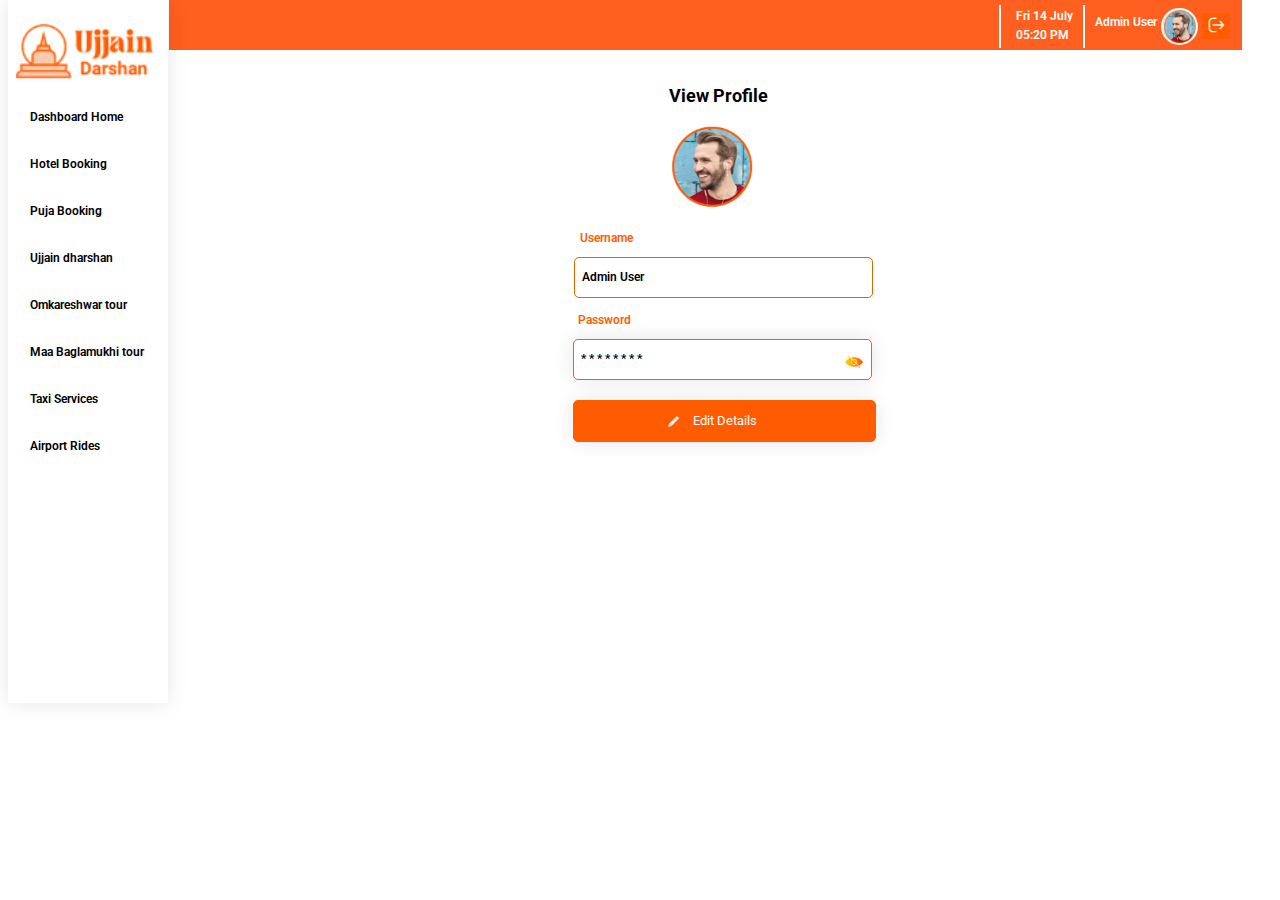
<file: viewprofile.html>
<!DOCTYPE html>
<html lang="en">
<head>
  <meta charset="UTF-8">
  <meta name="viewport" content="width=device-width, initial-scale=1.0">
  <link rel="stylesheet" href="https://cdnjs.cloudflare.com/ajax/libs/font-awesome/4.7.0/css/font-awesome.min.css">
  <link rel="stylesheet" href="https://fonts.googleapis.com/css2?family=Roboto:wght@400&display=swap" >
  <link rel="stylesheet" href="../CSS/viewprofile.css">
  <title>Document</title>
</head>
<body id="body">
  <nav id="Dashboard-nav"> 
    <div id="Dashsun">  
      <span class="nav-sun"> Fri 14 July</span>   <br> 
      <span class="nav-sun"> 05:20 PM</span>
    </div> 

    <div id="Dashbhanu"   >  
      <span class="Admin"> Admin User </span>  <br>
      <div id="view-div">
        <span onclick="view()" id="view" style="display: none;">View profile > </span>  <br>
      </div>
      <img id="dashboardprofilelogo" src="../images/viewprofileadmin1.png" alt=""> 
    </div>  
    <a href="../HTML/index.html"><img style="    position: absolute;
      left: 1202px;
      top: 13px;
  " src="../images/logout icon.PNG" alt=""></a>
  </nav>

  <section id="demo">
    <aside id="sidebar">
      <img id="ujjain-logo" src="../images/ujjainlogo.PNG" alt="">
      
      <div id="home-div" onclick="home()">Dashboard Home </div>
      <div id="hotel-div" onclick="hotelbooking()">Hotel Booking </div>
      <div id="pujabooking-div" onclick="pujabooking()">Puja Booking  </div>
      <div id="ujjain_jarshan-div" onclick="ujjaindarshan()">Ujjain dharshan </div>
      <div id="omkareshwar-tour-div" onclick="omkareshwartour()">Omkareshwar tour </div>
      <div id="maa-baglamukhi-div" onclick="maabaglamuki()">Maa Baglamukhi tour </div>
      <div id="taxi-services-div" onclick="taxiservices()">Taxi Services </div>
      <div id="airport-rides-div" onclick="airportrides()">Airport Rides </div>
    </aside>

    <section id="viewprofilesection">
      <h2 id="viewprofile">View Profile</h2>
      <img  id="profileimage" src="../images/viewprofileadmin.PNG" alt="">

        
      <form id="form" >
        <h3 id="uname">Username</h3>
        <input type="text" placeholder="Admin User" id="username"/> <br>
        <h2 id="pwd">Password</h2>
        <input type="" placeholder="* * * * * * * *" id="password"/> <br>
        <img id="pwdeye" src="../images/pass-hide1.png" onclick="pass()"  alt="">
        <input  value="Edit Details" id="edit-btn" onclick="Editbtn()"/>
        <img  id="editimage" src="../images/Editimage.PNG" alt="">
        <button style="display: none;" onclick="cancel()" id="ca">Cancel</button>
        <button style="display: none;" onclick="savechanges()" id="sv">Save Changes</button>
      </form>
      
    </section>
  </section>
</body>
<script src="../JAVASCRIPT/viewprofile.js"></script>
</html>
</file>
<file: CSS/viewprofile.css>
body{
  margin-top: 0px;
  padding: 0;
  height: 500px;
  background-color: white;
 
  
 
}

#Dashboard-nav{
  display: -webkit-box;
  width: 1073px;
  height: 50px;
  margin-left: 161px;
  background-color: #FF5F1F; 
}

#Dashsun{
height: 38px;
padding-bottom: 5px;
margin-top: 5px;
padding-top: 0px;
margin-left: 830px;
padding-left: 15px;
padding-right: 10px;
border-right: solid 2px #ffffff;
border-left: solid 2px #ffffff;
font-family: 'Roboto'; 

}

.nav-sun{
  color: #fff;
  font-size: 12px;
  font-family: 'Roboto';
  font-weight: 600; 
}


.Admin{
  color: #fff;
  font-size: 12px;
  font-family: 'Roboto';
  font-weight: 600; 
  margin-top: 8px;
  position: absolute;
}


#view{
  color: #fff;
  font-size: 10px;
  margin-left: 2px;
  margin-top: 3px;
  font-family: 'Roboto';
  position: absolute;
 
}

#Dashbhanu{
  margin-top: 7px;
  margin-left: 10px; 
  cursor: pointer;      
}
#dashboardprofilelogo{
  width: 33px;
  height: 33px;
  position: relative;
  top: -35px;
  right: -66px;
  border-radius: 50px;
  border: solid 2px white;
 
}

#logouticon{
  margin-top: 16px;
  margin-left: 1029px;
  cursor: pointer;
  position: absolute;
}
#sidebar{
  width: 160px;
  height: 703px;
 
  font-family: 'Roboto';
  font-size: 13px;
  position: relative;
  top: -50px;
 
  box-shadow: 0 0 20px 0 rgba(0, 0, 0, 0.1);
  background-color: #fff;
}
#ujjain-logo{
  height: 65px;
  margin-top: 20px;
  margin-bottom: 10px;
 

}


#home-div{
  height: 35px;
  padding-left: 22px;
  padding-top: 12px;
  cursor: pointer;         
  font-family: 'Roboto'; 
  font-size: 12px;     
  font-weight: 600;
}
#hotel-div{
  height: 35px;
  padding-left: 22px;
  padding-top: 12px;
  cursor: pointer; 
  font-family: 'Roboto';
  font-size: 12px;
  font-weight: 600;
}
#pujabooking-div{
  height: 35px;
  padding-left: 22px;
  padding-top: 12px;
  cursor: pointer; 
  font-family: 'Roboto';
  font-size: 12px;
  font-weight: 600;
}

#ujjain_jarshan-div{
  height: 35px;
  padding-left: 22px;
  padding-top: 12px;
  cursor: pointer; 
  font-family: 'Roboto';
  font-size: 12px;
  font-weight: 600;
}


#omkareshwar-tour-div{
  height: 35px;
  padding-left: 22px;
  padding-top: 12px;
  cursor: pointer; 
  font-family: 'Roboto';
  font-size: 12px;
  font-weight: 600;
}
#maa-baglamukhi-div{
  height: 35px;
  padding-left: 22px;
  padding-top: 12px;
  cursor: pointer; 
  font-family: 'Roboto';
  font-size: 12px;
  font-weight: 600;
}
#taxi-services-div{
  height: 35px;
  padding-left: 22px;
  padding-top: 12px;
  cursor: pointer; 
  font-family: 'Roboto';
  font-size: 12px;
  font-weight: 600;
}
#airport-rides-div{
  height: 35px;
  padding-left: 22px;
  padding-top: 12px;
  cursor: pointer; 
  font-family: 'Roboto';
  font-size: 12px;
  font-weight: 600;
}
#about-ujjain-div{
  height: 35px;
  padding-left: 22px;
  padding-top: 12px;
  cursor: pointer; 
  font-family: 'Roboto';
  font-size: 12px;
  font-weight: 600;
}

#demo{
  display: flex;
  font-family: 'Roboto';


}



#viewprofile{
  width: 196px;
  font-family: Roboto;
  font-size: 18px;
  font-weight: bold;
  margin-top: 35px;
  margin-left: 501px;
}

#profileimage{
  margin-left: 492px;
}
#uname{
  font-family: 'Roboto';
  font-size: 12px;
  font-weight: 600;
  color: #ff5c02;
  margin-top: 14px;
 margin-left: 412px;
}

#username{
  width: 293px;
  height: 37px;
  font-family: 'Roboto';
  font-size: 10px;
  font-weight: 600;
  background-color: white;
  border: solid 1px rgb(217, 106, 8);
  border-radius: 5px;
  color:#ff5c02;
  margin-left: 406px;
  
}

#pwd{
  font-family: 'Roboto';
  font-size: 12px;
  font-weight: 600;
  
  color: #ff5c02;
  margin-top: 15px;
  margin-left: 410px;
}

#password{
  width: 293px;
  height: 37px;
  font-family: 'Roboto';
  font-size: 10px;
  font-weight: 600;
 
  background-color: white;
  box-shadow: 0 0 20px 0 rgba(0, 0, 0, 0.1);
  border: solid 1px #ff5c02;
  border-radius: 5px;
  color: orangered;
  margin-top: 2px;
  margin-left: 405px;
  position: relative;
  
}

#pwdeye{
  top: 352px;
  margin-left: 676px;
  position: absolute;
  cursor: pointer;
  width: 20px;
  height: 20px;
 
}


#username::placeholder,
#password::placeholder{
 padding-left: 5px;
 color: #000;
 font-size: 12px;
 
}
#edit-btn{
  width: 297px;
  height: 38px;
  font-family: 'Roboto';
  margin-top: 20px;
  margin-left: 392px;
  background-color: #ff5c02;
  box-shadow: 0 0 20px 0 rgba(0, 0, 0, 0.1);
  border: solid 1px #ff5c02;
  border-radius: 5px;
  color: white;
  cursor: pointer;
  left: 13px;
  text-align: center;
  position: relative;
  


}

#editimage{
  top: 414px;
  left: 664px;
  z-index: 1;
  position: absolute;
}

#ca{
  width: 143px;
  height: 39px;
  border-radius: 4px;
  background-color: #fff;
  color: #ff5c02;
  border-color: #ff5c02;
  border-style: solid;
  font-family: 'Roboto';
  font-size: 12px;
  font-weight: 600;
  text-align: center;
  cursor: pointer;
  border-radius: 5px;
  margin-top: 19px;
  margin-left: 408px;
 }

 #sv{
  width: 143px;
  height: 39px;
  border-radius: 4px;
  background-color: #ff5c02;
  color: white;
  border-color:  #ff5c02;
  border-style: solid;
  font-family: 'Roboto';
  font-size: 12px;
  font-weight: 600;
  text-align: center;
  cursor: pointer;
  margin-top: -39px;
  margin-left: 562px;
 }
</file>
